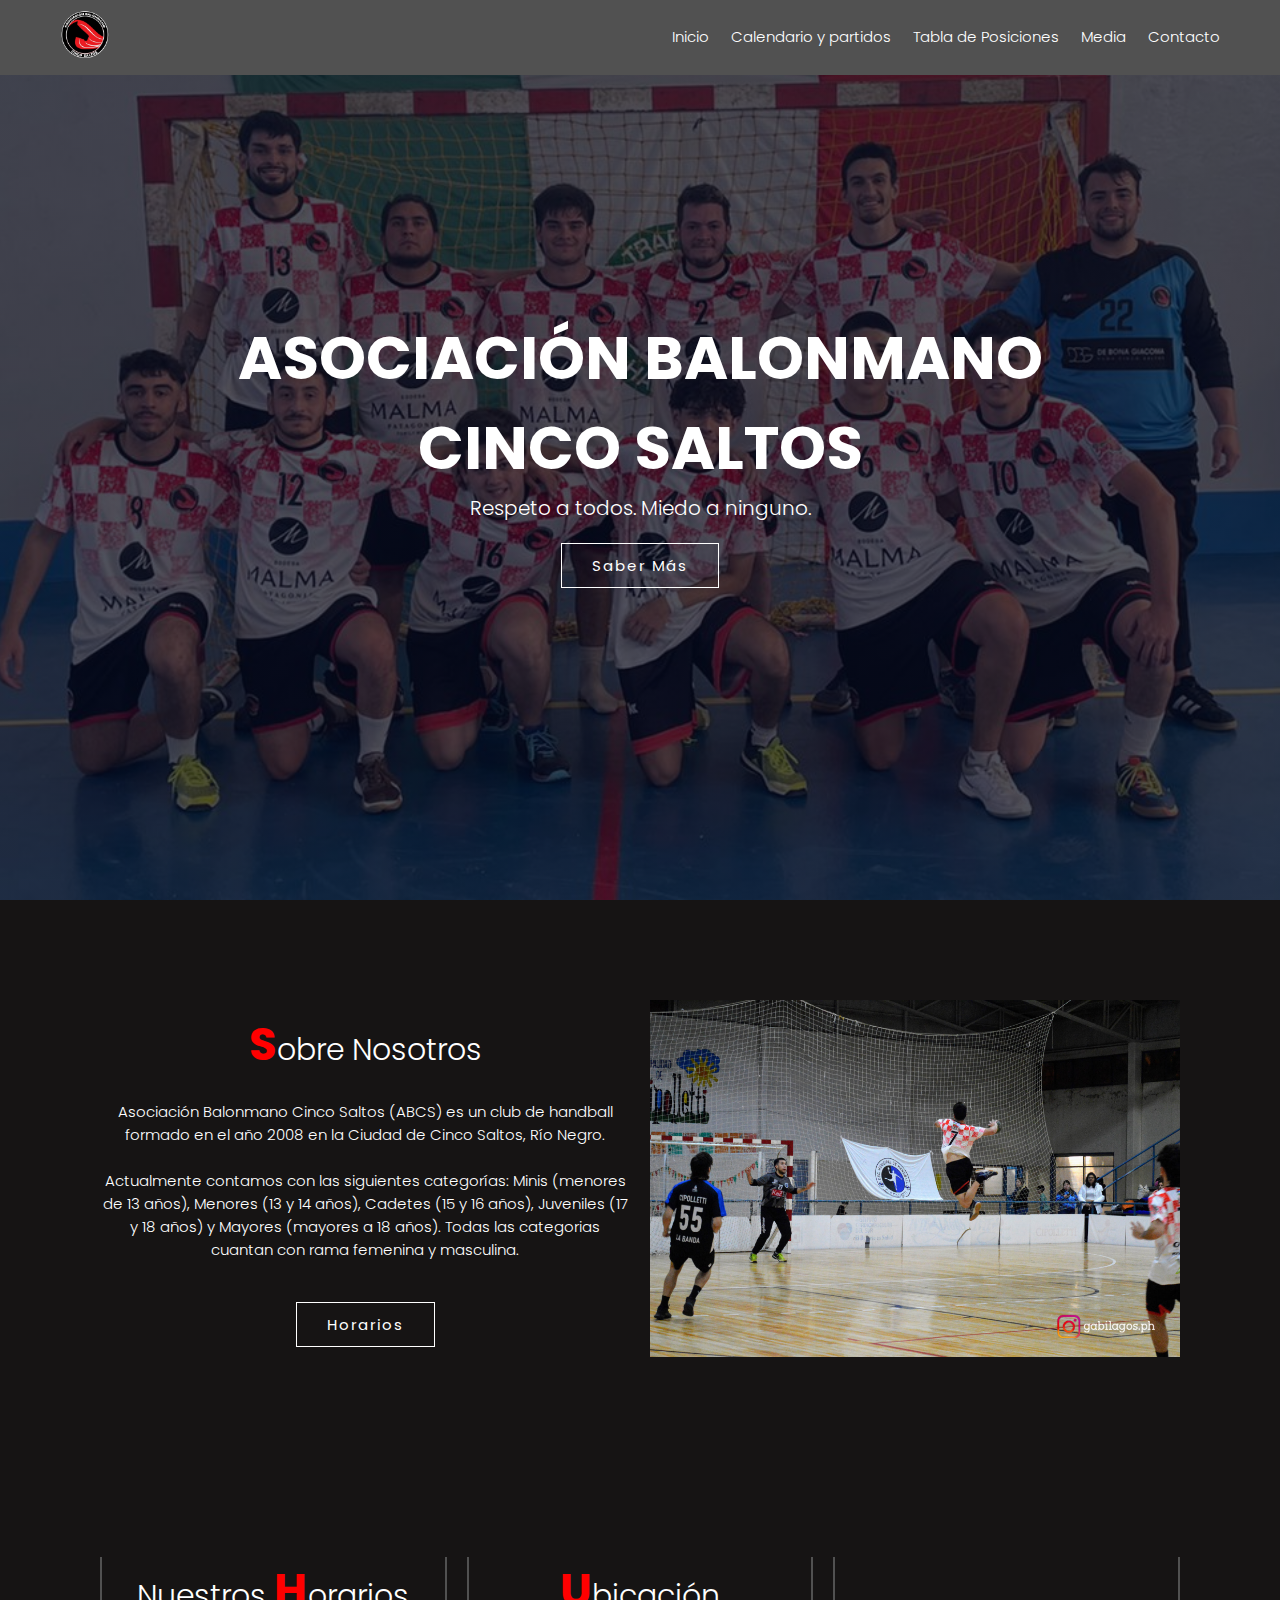
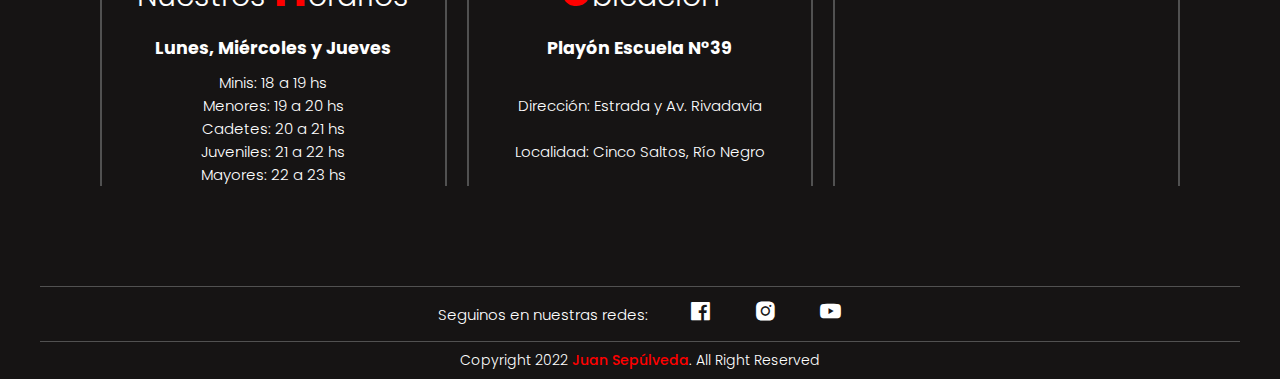
<file: index.html>
<!DOCTYPE html>
<html lang="en">
<head>
    <meta charset="UTF-8">
    <meta http-equiv="X-UA-Compatible" content="IE=edge">
    <meta name="viewport" content="width=device-width, initial-scale=1.0">
    <title>Balonmano Cinco Saltos</title>
    <link rel="stylesheet" href="./style.css">
    <link rel="icon" href="./img/icono-escudo.ico">
    <link href='https://unpkg.com/boxicons@2.1.2/css/boxicons.min.css' rel='stylesheet'>
</head>
<body>
    <header>
        <nav>
            <a href="#banner" class="logo"><img src="./img/escudo.png" alt=""></a>
        
            <div class="navegador" id="navLinks">
                <i class='bx bx-x'></i>
                <ul>
                    <li><a href="#banner">Inicio</a></li>
                    <li><a href="./pages/partidos.html">Calendario y partidos</a></li>
                    <li><a href="./pages/tabla.html">Tabla de Posiciones</a></li>
                    <li><a href="./pages/media.html">Media</a></li>
                    <li><a href="./pages/contactenos.html">Contacto</a></li>
                </ul>
            </div>
            <i class='bx bx-menu'></i>
        </nav>
        
    </header>

    <section class="banner" id="banner">
        <div class="banner__contenido">
            <h2>Asociación Balonmano Cinco Saltos</h2>
            <p>Respeto a todos. Miedo a ninguno.</p>
            <a href="#nosotros" class="btn">Saber más</a>
        </div>
    </section>

    <section class="nosotros" id="nosotros">
        <div class="nosotros__texto">
            <h2 class="texto__titulo"><span>S</span>obre Nosotros</h2>
            <p class="texto__parrafo">Asociación Balonmano Cinco Saltos (ABCS) es un club de handball formado en el año 2008 en la Ciudad de Cinco Saltos, Río Negro.<br><br>
            Actualmente contamos con las siguientes categorías: Minis (menores de 13 años), Menores (13 y 14 años), Cadetes (15 y 16 años), Juveniles (17 y 18 años) y Mayores (mayores a 18 años). Todas las categorias cuantan con rama femenina y masculina.</p>
            <a href="#info" class="btn">Horarios</a>
        </div>
        <div class="nosotros__img">
            <picture class="imgBox">
                <img src="./img/img1.jpg">
            </picture>
        </div>
    </section>
    
    <section class="info" id="info">
            <div class="info__horarios">
                <h2 class="texto__titulo">Nuestros <span>H</span>orarios</h2>
                <h3 class="texto__subtitulo">Lunes, Miércoles y Jueves</h3>
                <div class="texto__parrafo">
                    <p>Minis: 18 a 19 hs</p>
                    <p>Menores: 19 a 20 hs</p>
                    <p>Cadetes: 20 a 21 hs</p>
                    <p>Juveniles: 21 a 22 hs</p>
                    <p>Mayores: 22 a 23 hs</p>
                </div>
                
            </div>
            <div class="info__ubicacion">
                <h2 class="texto__titulo"><span>U</span>bicación</h2>
                <h3 class="texto__subtitulo">Playón Escuela N°39</h3>
                <div class="texto__parrafo">
                    <p>Dirección: Estrada y Av. Rivadavia</p>
                    <p>Localidad: Cinco Saltos, Río Negro</p>
                </div>
            </div>
            <div class="info__mapa">
                <iframe src="https://www.google.com/maps/embed?pb=!1m18!1m12!1m3!1d3108.303707661988!2d-68.07463147994767!3d-38.825504844619196!2m3!1f0!2f0!3f0!3m2!1i1024!2i768!4f13.1!3m3!1m2!1s0x960a4a14becd3895%3A0xf162b2e0644abd21!2sAvenida%20Rivadavia%20%26%20Estrada%2C%20Cinco%20Saltos%2C%20R%C3%ADo%20Negro!5e0!3m2!1ses!2sar!4v1655500716175!5m2!1ses!2sar" width="100%" height="100%" style="border:0;" allowfullscreen="" loading="lazy" referrerpolicy="no-referrer-when-downgrade"></iframe>
            </div>
    </section>

    <footer>
        <div class="redes">
            <p>Seguinos en nuestras redes:</p>
            <ul>
                <li><a href="https://www.facebook.com/Balonmano5saltos-101682851905168/" target="_blank" class="facebook"><i class='bx bxl-facebook-square'></i></a></li>
                <li><a href="https://www.instagram.com/balonmano5saltos/" target="_blank" class="instagram"><i class='bx bxl-instagram-alt' ></i></a></li>
                <li><a href="https://www.youtube.com/channel/UCUxIsBo2Sn20YEM8QWTwYrA" target="_blank" class="youtube"><i class='bx bxl-youtube'></i></a></li>
            </ul>
        </div>
        <div class="copyright">
            <p>Copyright 2022 <span>Juan Sepúlveda</span>. All Right Reserved</p>
        </div>
    </footer>



</body>
</html>
</file>
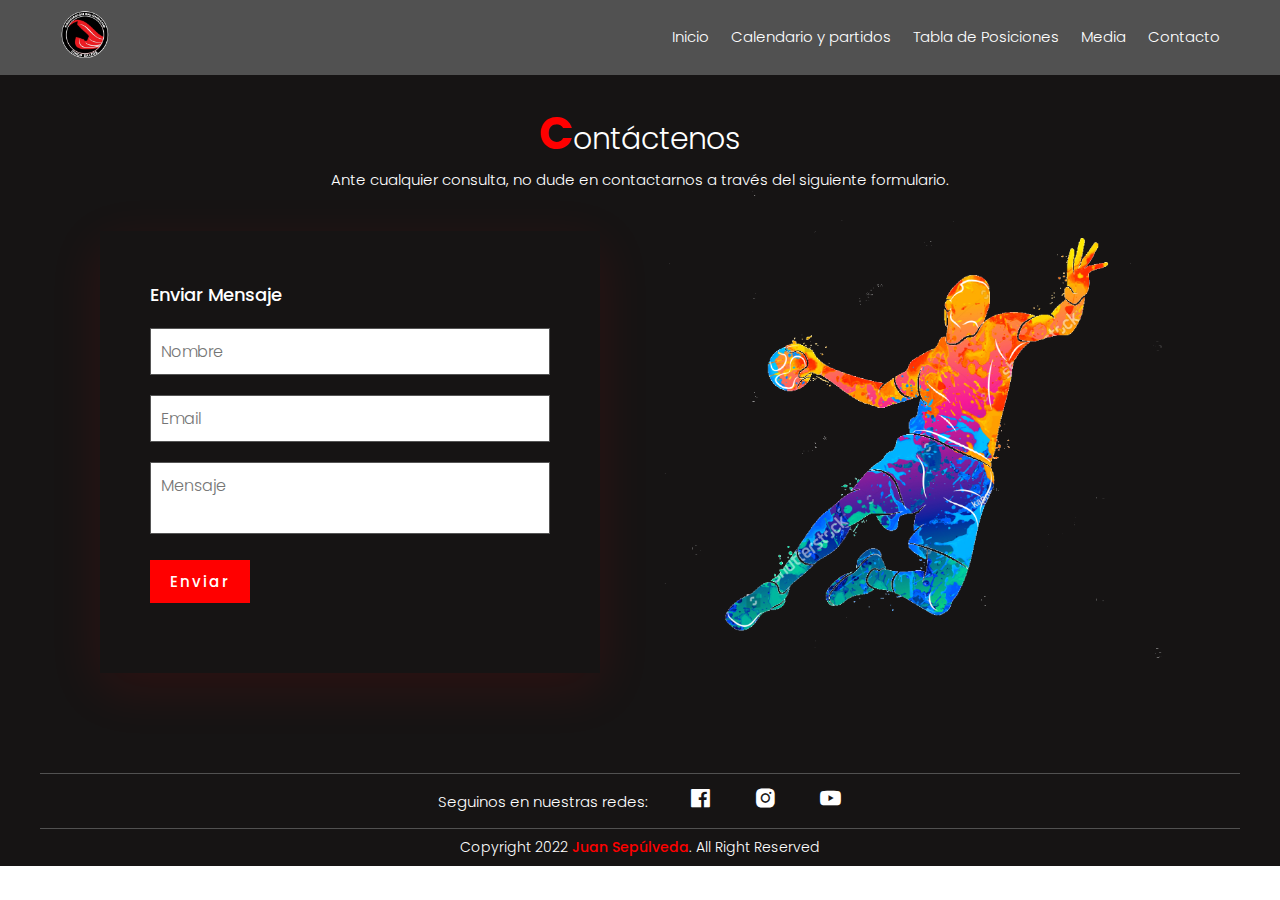
<file: pages/contactenos.html>
<!DOCTYPE html>
<html lang="en">
<head>
    <meta charset="UTF-8">
    <meta http-equiv="X-UA-Compatible" content="IE=edge">
    <meta name="viewport" content="width=device-width, initial-scale=1.0">
    <title>Balonmano Cinco Saltos</title>
    <link rel="stylesheet" href="../style.css">
    <link rel="icon" href="../img/icono-escudo.ico">
    <link href='https://unpkg.com/boxicons@2.1.2/css/boxicons.min.css' rel='stylesheet'>
</head>
<body>
    <header>
        <nav>
            <a href="../index.html" class="logo"><img src="../img/escudo.png" alt=""></a>
        
            <div class="navegador">
                <i class='bx bx-x' onclick="hideMenu()"></i>
                <ul>
                    <li><a href="../index.html">Inicio</a></li>
                    <li><a href="./partidos.html">Calendario y partidos</a></li>
                    <li><a href="./tabla.html">Tabla de Posiciones</a></li>
                    <li><a href="./media.html">Media</a></li>
                    <li><a href="./contactenos.html">Contacto</a></li>
                </ul>
            </div>
            <i class='bx bx-menu' onclick="showMenu()"></i>
        </nav>
        
    </header>

    <section class="contacto" id="contacto">
        <div class="titulo">
            <h2 class="texto__titulo"><span>C</span>ontáctenos</h2>
            <p class="texto__parrafo">Ante cualquier consulta, no dude en contactarnos a través del siguiente formulario.</p>
        </div>
        <div class="fila">
            <div class="columna">
                <div class="formulario">
                    <h3>Enviar Mensaje</h3>
                    <div class="inputBox">
                        <input type="text" placeholder="Nombre">
                    </div>
                    <div class="inputBox">
                        <input type="text" placeholder="Email">
                    </div>
                    <div class="inputBox">
                        <textarea placeholder="Mensaje"></textarea>
                    </div>
                    <div class="inputBox">
                        <input type="submit" value="Enviar">
                    </div>
                </div>
            </div>
            <div class="columna">
                <div class="imgBox">
                    <img src="../img/fondoContacto2.png">
                </div>
            </div>
        </div>

    </section>

    <footer>
        <div class="redes">
            <p>Seguinos en nuestras redes:</p>
            <ul>
                <li><a href="https://www.facebook.com/Balonmano5saltos-101682851905168/" target="_blank" class="facebook"><i class='bx bxl-facebook-square'></i></a></li>
                <li><a href="https://www.instagram.com/balonmano5saltos/" target="_blank" class="instagram"><i class='bx bxl-instagram-alt' ></i></a></li>
                <li><a href="https://www.youtube.com/channel/UCUxIsBo2Sn20YEM8QWTwYrA" target="_blank" class="youtube"><i class='bx bxl-youtube'></i></a></li>
            </ul>
        </div>
        <div class="copyright">
            <p>Copyright 2022 <span>Juan Sepúlveda</span>. All Right Reserved</p>
        </div>
    </footer>   
</body>
</html>
</file>
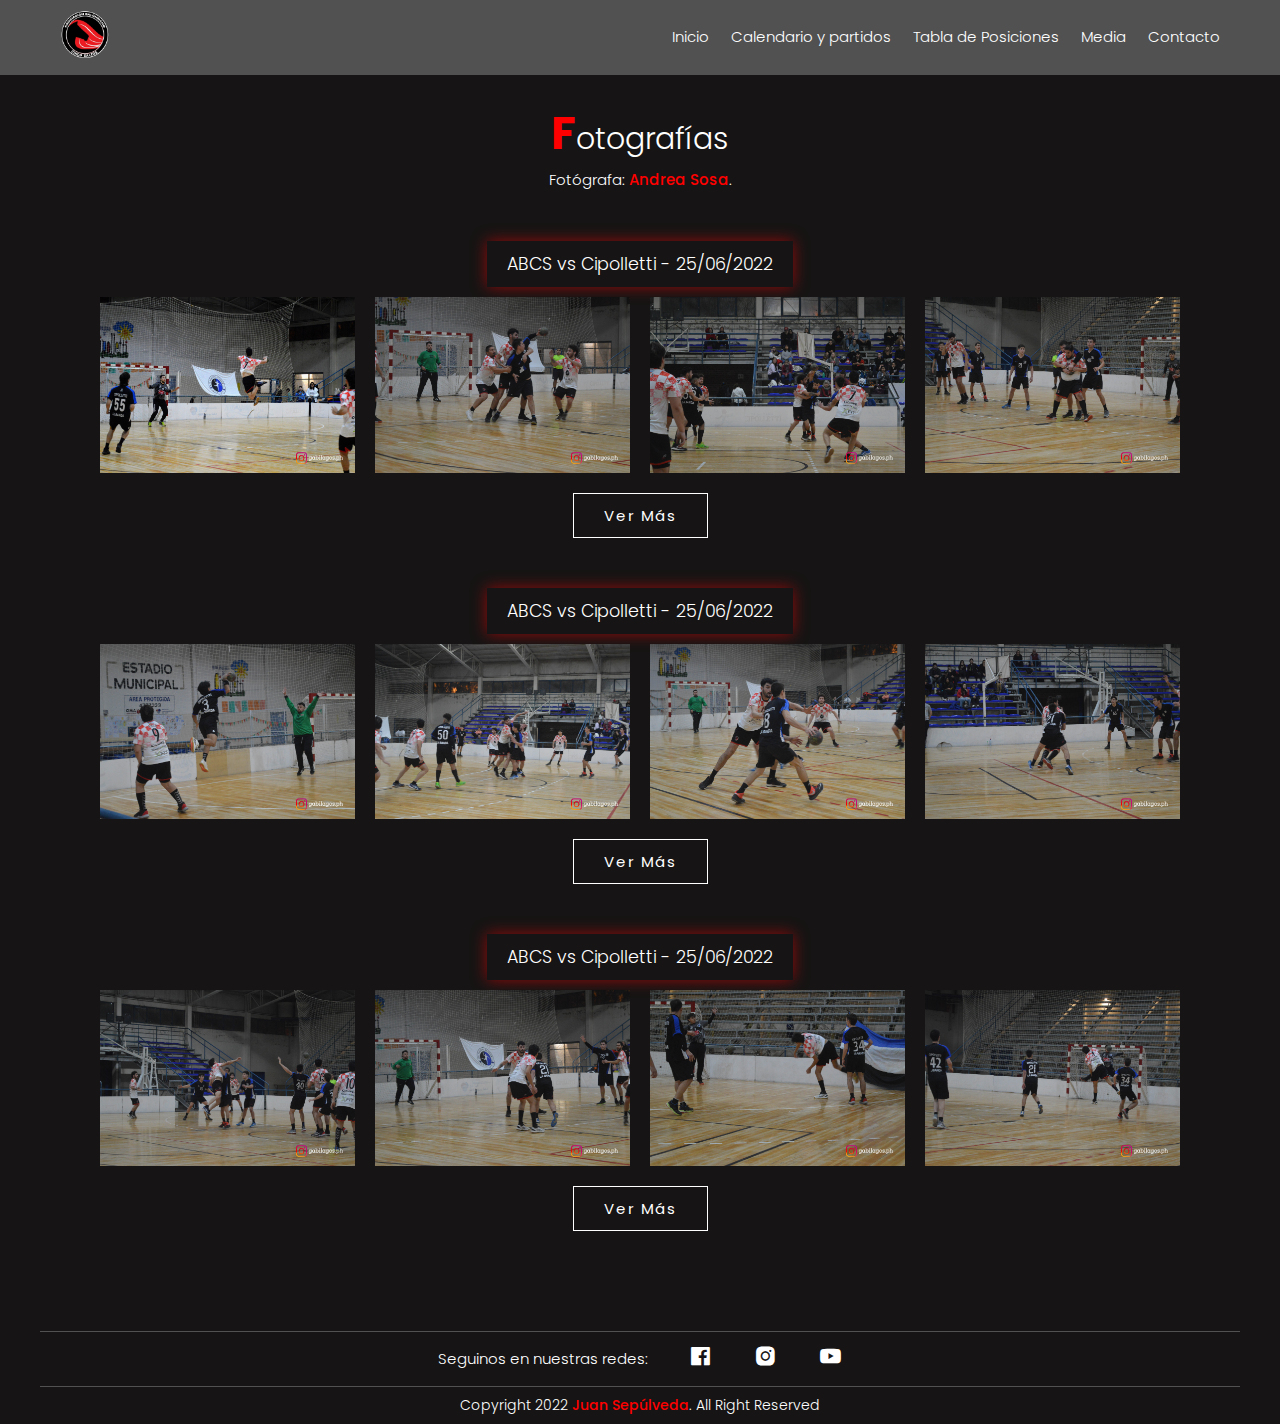
<file: pages/media.html>
<!DOCTYPE html>
<html lang="en">
<head>
    <meta charset="UTF-8">
    <meta http-equiv="X-UA-Compatible" content="IE=edge">
    <meta name="viewport" content="width=device-width, initial-scale=1.0">
    <title>Balonmano Cinco Saltos</title>
    <link rel="stylesheet" href="../style.css">
    <link rel="icon" href="../img/icono-escudo.ico">
    <link href='https://unpkg.com/boxicons@2.1.2/css/boxicons.min.css' rel='stylesheet'>
</head>
<body>
    <header>
        <nav>
            <a href="../index.html" class="logo"><img src="../img/escudo.png" alt=""></a>
        
            <div class="navegador">
                <i class='bx bx-x' onclick="hideMenu()"></i>
                <ul>
                    <li><a href="../index.html">Inicio</a></li>
                    <li><a href="./partidos.html">Calendario y partidos</a></li>
                    <li><a href="./tabla.html">Tabla de Posiciones</a></li>
                    <li><a href="./media.html">Media</a></li>
                    <li><a href="./contactenos.html">Contacto</a></li>
                </ul>
            </div>
            <i class='bx bx-menu' onclick="showMenu()"></i>
        </nav>
        
    </header>

    <section class="media" id="media">
        <div class="titulo">
            <h2 class="texto__titulo"><span>F</span>otografías</h2>
            <p class="texto__parrafo">Fotógrafa: <a href="https://www.instagram.com/andreasosa.fotos/" target="_blank">Andrea Sosa</a>.</p>
        </div>
        
        <div class="partidos__imagenes">
            <h3 class="tituloImagenes">ABCS vs Cipolletti - 25/06/2022</h3>
            <div class="contenedor">
                <div class="contenedor__img">
                    <img src="../img/img1.jpg">
                </div>

                <div class="contenedor__img">
                    <img src="../img/img14.jpg">
                </div>

                <div class="contenedor__img">
                    <img src="../img/img3.jpg">
                </div> 

                <div class="contenedor__img">
                    <img src="../img/img13.jpg">
                </div> 
            </div>
            <a href="#" class="btn">Ver Más</a>
        </div>
        

        <div class="partidos__imagenes">
            <h3 class="tituloImagenes">ABCS vs Cipolletti - 25/06/2022</h3>
            <div class="contenedor">
                <div class="contenedor__img">
                    <img src="../img/img4.jpg">
                </div>

                <div class="contenedor__img">
                    <img src="../img/img5.jpg">
                </div>

                <div class="contenedor__img">
                    <img src="../img/img6.jpg">
                </div> 

                <div class="contenedor__img">
                    <img src="../img/img11.jpg">
                </div> 
            </div>
            <a href="#" class="btn">Ver Más</a>
        </div>
    
        <div class="partidos__imagenes">
            <h3 class="tituloImagenes">ABCS vs Cipolletti - 25/06/2022</h3>
            <div class="contenedor">
                <div class="contenedor__img">
                    <img src="../img/img7.jpg">
                </div>

                <div class="contenedor__img">
                    <img src="../img/img8.jpg">
                </div>

                <div class="contenedor__img">
                    <img src="../img/img9.jpg">
                </div> 

                <div class="contenedor__img">
                    <img src="../img/img10.jpg">
                </div> 
            </div>
            <a href="#" class="btn">Ver Más</a>
        </div>
    </section>

    <footer>
        <div class="redes">
            <p>Seguinos en nuestras redes:</p>
            <ul>
                <li><a href="https://www.facebook.com/Balonmano5saltos-101682851905168/" target="_blank" class="facebook"><i class='bx bxl-facebook-square'></i></a></li>
                <li><a href="https://www.instagram.com/balonmano5saltos/" target="_blank" class="instagram"><i class='bx bxl-instagram-alt' ></i></a></li>
                <li><a href="https://www.youtube.com/channel/UCUxIsBo2Sn20YEM8QWTwYrA" target="_blank" class="youtube"><i class='bx bxl-youtube'></i></a></li>
            </ul>
        </div>
        <div class="copyright">
            <p>Copyright 2022 <span>Juan Sepúlveda</span>. All Right Reserved</p>
        </div>
    </footer>    
</body>
</html>
</file>
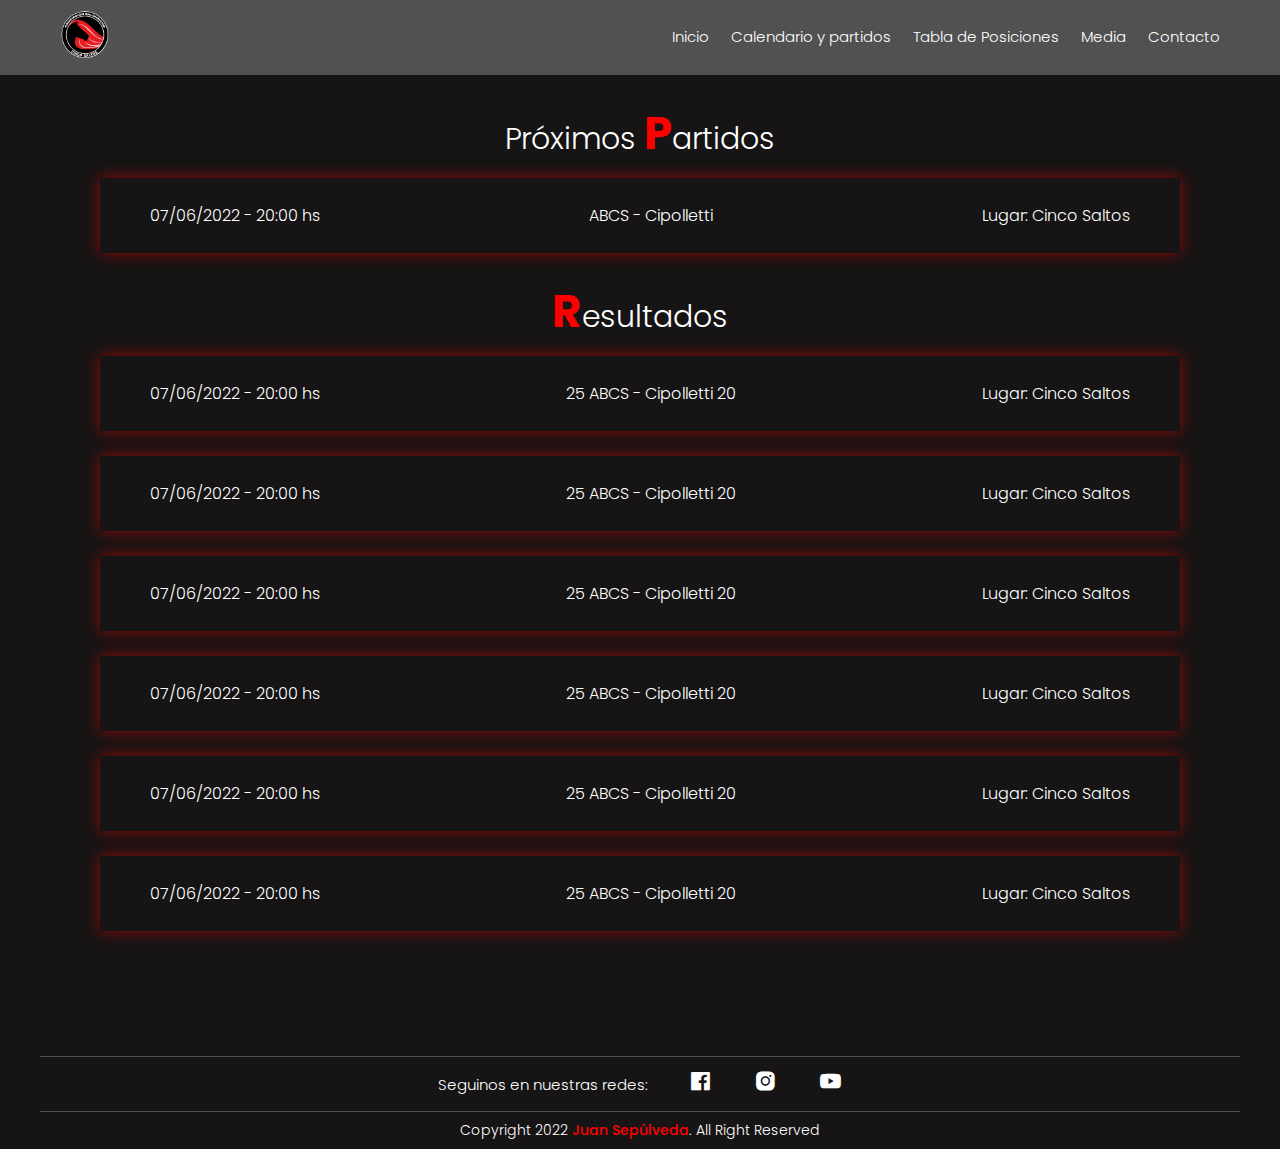
<file: pages/partidos.html>
<!DOCTYPE html>
<html lang="en">
<head>
    <meta charset="UTF-8">
    <meta http-equiv="X-UA-Compatible" content="IE=edge">
    <meta name="viewport" content="width=device-width, initial-scale=1.0">
    <title>Balonmano Cinco Saltos</title>
    <link rel="stylesheet" href="../style.css">
    <link rel="icon" href="../img/icono-escudo.ico">
    <link href='https://unpkg.com/boxicons@2.1.2/css/boxicons.min.css' rel='stylesheet'>
</head>
<body>
    <header>
        <nav>
            <a href="../index.html" class="logo"><img src="../img/escudo.png" alt=""></a>
        
            <div class="navegador">
                <i class='bx bx-x' onclick="hideMenu()"></i>
                <ul>
                    <li><a href="../index.html">Inicio</a></li>
                    <li><a href="./partidos.html">Calendario y partidos</a></li>
                    <li><a href="./tabla.html">Tabla de Posiciones</a></li>
                    <li><a href="./media.html">Media</a></li>
                    <li><a href="./contactenos.html">Contacto</a></li>
                </ul>
            </div>
            <i class='bx bx-menu' onclick="showMenu()"></i>
        </nav>
        
    </header>

    <section class="partidos" id="partidos">
        <div class="seccion">
            <div class="titulo">
                <h2 class="texto__titulo">Próximos <span>P</span>artidos</h2>
            </div>
            
            <div class="partido">
                <span>07/06/2022 - 20:00 hs</span>
                <span>ABCS - Cipolletti</span>
                <span>Lugar: Cinco Saltos</span>
            </div>
        </div>

        <div class="seccion">
            <div class="titulo">
                <h2 class="texto__titulo"><span>R</span>esultados</h2>
            </div>
            
            <div class="partido">
                <span>07/06/2022 - 20:00 hs</span>
                <span>25  ABCS - Cipolletti  20</span>
                <span>Lugar: Cinco Saltos</span>
            </div>

            <div class="partido">
                <span>07/06/2022 - 20:00 hs</span>
                <span>25  ABCS - Cipolletti  20</span>
                <span>Lugar: Cinco Saltos</span>
            </div>

            <div class="partido">
                <span>07/06/2022 - 20:00 hs</span>
                <span>25  ABCS - Cipolletti  20</span>
                <span>Lugar: Cinco Saltos</span>
            </div>

            <div class="partido">
                <span>07/06/2022 - 20:00 hs</span>
                <span>25  ABCS - Cipolletti  20</span>
                <span>Lugar: Cinco Saltos</span>
            </div>

            <div class="partido">
                <span>07/06/2022 - 20:00 hs</span>
                <span>25  ABCS - Cipolletti  20</span>
                <span>Lugar: Cinco Saltos</span>
            </div>

            <div class="partido">
                <span>07/06/2022 - 20:00 hs</span>
                <span>25  ABCS - Cipolletti  20</span>
                <span>Lugar: Cinco Saltos</span>
            </div>
        </div>
    </section>

    <footer>
        <div class="redes">
            <p>Seguinos en nuestras redes:</p>
            <ul>
                <li><a href="https://www.facebook.com/Balonmano5saltos-101682851905168/" target="_blank" class="facebook"><i class='bx bxl-facebook-square'></i></a></li>
                <li><a href="https://www.instagram.com/balonmano5saltos/" target="_blank" class="instagram"><i class='bx bxl-instagram-alt' ></i></a></li>
                <li><a href="https://www.youtube.com/channel/UCUxIsBo2Sn20YEM8QWTwYrA" target="_blank" class="youtube"><i class='bx bxl-youtube'></i></a></li>
            </ul>
        </div>
        <div class="copyright">
            <p>Copyright 2022 <span>Juan Sepúlveda</span>. All Right Reserved</p>
        </div>
    </footer>    
</body>
</html>
</file>
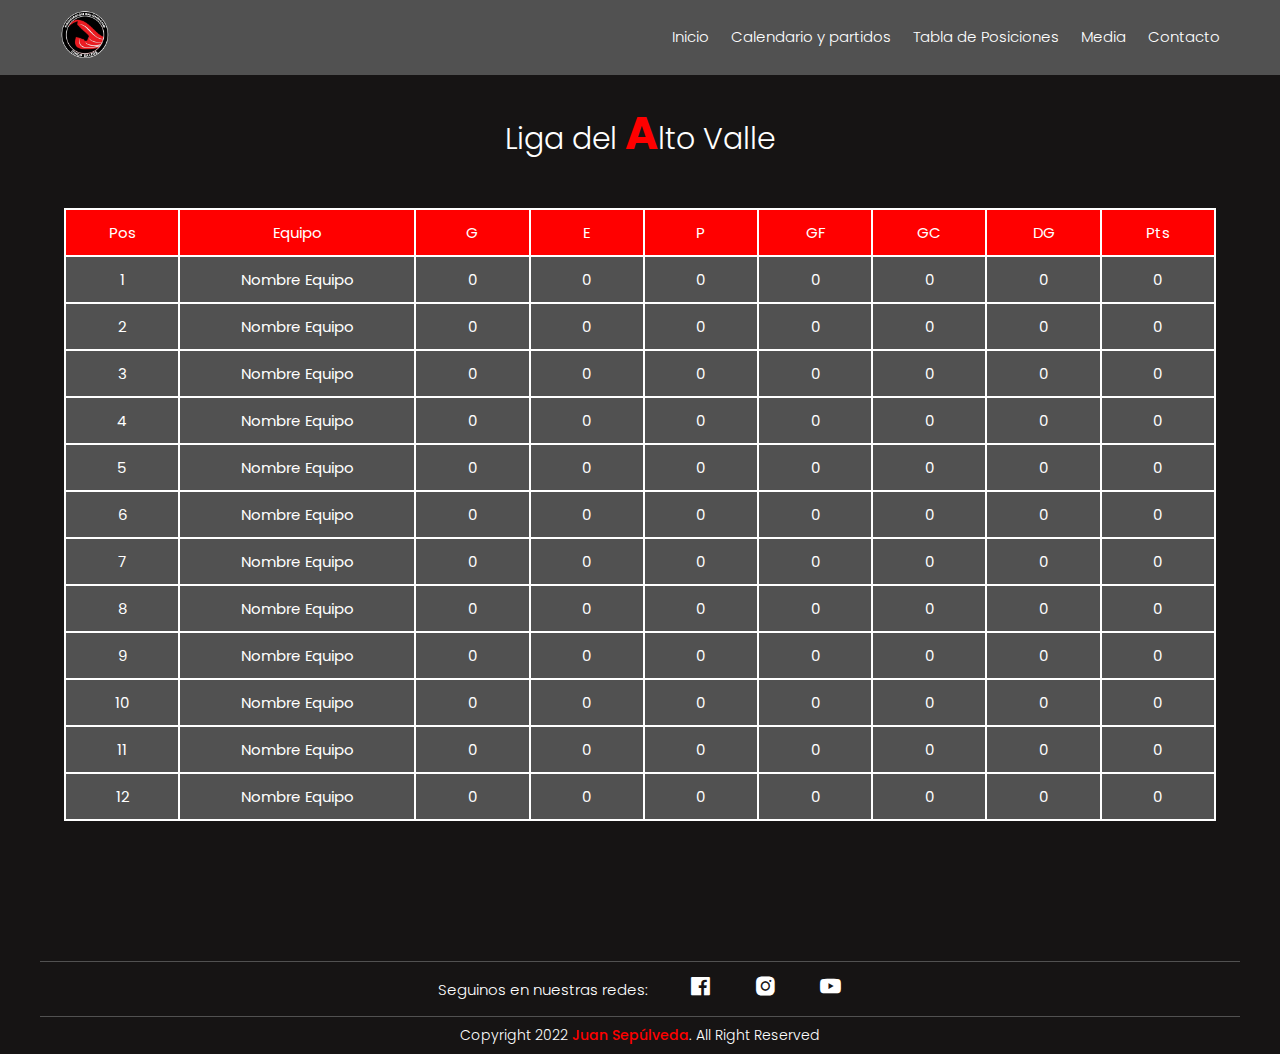
<file: pages/tabla.html>
<!DOCTYPE html>
<html lang="en">
<head>
    <meta charset="UTF-8">
    <meta http-equiv="X-UA-Compatible" content="IE=edge">
    <meta name="viewport" content="width=device-width, initial-scale=1.0">
    <title>Balonmano Cinco Saltos</title>
    <link rel="stylesheet" href="../style.css">
    <link rel="icon" href="../img/icono-escudo.ico">
    <link href='https://unpkg.com/boxicons@2.1.2/css/boxicons.min.css' rel='stylesheet'>
</head>
<body>
    <header>
        <nav>
            <a href="../index.html" class="logo"><img src="../img/escudo.png" alt=""></a>
        
            <div class="navegador">
                <i class='bx bx-x' onclick="hideMenu()"></i>
                <ul>
                    <li><a href="../index.html">Inicio</a></li>
                    <li><a href="./partidos.html">Calendario y partidos</a></li>
                    <li><a href="./tabla.html">Tabla de Posiciones</a></li>
                    <li><a href="./media.html">Media</a></li>
                    <li><a href="./contactenos.html">Contacto</a></li>
                </ul>
            </div>
            <i class='bx bx-menu' onclick="showMenu()"></i>
        </nav>
        
    </header>

    <section id="tabla">
        <div class="titulo">
            <h2 class="texto__titulo">Liga del <span>A</span>lto Valle</h2>
        </div>
        

        <table class="tablaPosiciones">
            <tr class="encabezado">
                <td>Pos</td>
                <td class="nombreEquipo">Equipo</td>
                <td class="eliminar2">G</td>
                <td class="eliminar2">E</td>
                <td class="eliminar2">P</td>
                <td class="eliminar1">GF</td>
                <td class="eliminar1">GC</td>
                <td class="eliminar1">DG</td>
                <td>Pts</td>
            </tr>
            <tr class="filaTabla">
                <td>1</td>
                <td class="nombreEquipo">Nombre Equipo</td>
                <td class="eliminar2">0</td>
                <td class="eliminar2">0</td>
                <td class="eliminar2">0</td>
                <td class="eliminar1">0</td>
                <td class="eliminar1">0</td>
                <td class="eliminar1">0</td>
                <td>0</td>
            </tr>
            <tr class="filaTabla">
                <td>2</td>
                <td class="nombreEquipo">Nombre Equipo</td>
                <td class="eliminar2">0</td>
                <td class="eliminar2">0</td>
                <td class="eliminar2">0</td>
                <td class="eliminar1">0</td>
                <td class="eliminar1">0</td>
                <td class="eliminar1">0</td>
                <td>0</td>
            </tr>
            <tr class="filaTabla">
                <td>3</td>
                <td class="nombreEquipo">Nombre Equipo</td>
                <td class="eliminar2">0</td>
                <td class="eliminar2">0</td>
                <td class="eliminar2">0</td>
                <td class="eliminar1">0</td>
                <td class="eliminar1">0</td>
                <td class="eliminar1">0</td>
                <td>0</td>
            </tr>
            <tr class="filaTabla">
                <td>4</td>
                <td class="nombreEquipo">Nombre Equipo</td>
                <td class="eliminar2">0</td>
                <td class="eliminar2">0</td>
                <td class="eliminar2">0</td>
                <td class="eliminar1">0</td>
                <td class="eliminar1">0</td>
                <td class="eliminar1">0</td>
                <td>0</td>
            </tr>
            <tr class="filaTabla">
                <td>5</td>
                <td class="nombreEquipo">Nombre Equipo</td>
                <td class="eliminar2">0</td>
                <td class="eliminar2">0</td>
                <td class="eliminar2">0</td>
                <td class="eliminar1">0</td>
                <td class="eliminar1">0</td>
                <td class="eliminar1">0</td>
                <td>0</td>
            </tr>
            <tr class="filaTabla">
                <td>6</td>
                <td class="nombreEquipo">Nombre Equipo</td>
                <td class="eliminar2">0</td>
                <td class="eliminar2">0</td>
                <td class="eliminar2">0</td>
                <td class="eliminar1">0</td>
                <td class="eliminar1">0</td>
                <td class="eliminar1">0</td>
                <td>0</td>
            </tr>
            <tr class="filaTabla">
                <td>7</td>
                <td class="nombreEquipo">Nombre Equipo</td>
                <td class="eliminar2">0</td>
                <td class="eliminar2">0</td>
                <td class="eliminar2">0</td>
                <td class="eliminar1">0</td>
                <td class="eliminar1">0</td>
                <td class="eliminar1">0</td>
                <td>0</td>
            </tr>
            <tr class="filaTabla">
                <td>8</td>
                <td class="nombreEquipo">Nombre Equipo</td>
                <td class="eliminar2">0</td>
                <td class="eliminar2">0</td>
                <td class="eliminar2">0</td>
                <td class="eliminar1">0</td>
                <td class="eliminar1">0</td>
                <td class="eliminar1">0</td>
                <td>0</td>
            </tr>
            <tr class="filaTabla">
                <td>9</td>
                <td class="nombreEquipo">Nombre Equipo</td>
                <td class="eliminar2">0</td>
                <td class="eliminar2">0</td>
                <td class="eliminar2">0</td>
                <td class="eliminar1">0</td>
                <td class="eliminar1">0</td>
                <td class="eliminar1">0</td>
                <td>0</td>
            </tr>
            <tr class="filaTabla">
                <td>10</td>
                <td class="nombreEquipo">Nombre Equipo</td>
                <td class="eliminar2">0</td>
                <td class="eliminar2">0</td>
                <td class="eliminar2">0</td>
                <td class="eliminar1">0</td>
                <td class="eliminar1">0</td>
                <td class="eliminar1">0</td>
                <td>0</td>
            </tr>
            <tr class="filaTabla">
                <td>11</td>
                <td class="nombreEquipo">Nombre Equipo</td>
                <td class="eliminar2">0</td>
                <td class="eliminar2">0</td>
                <td class="eliminar2">0</td>
                <td class="eliminar1">0</td>
                <td class="eliminar1">0</td>
                <td class="eliminar1">0</td>
                <td>0</td>
            </tr>
            <tr class="filaTabla">
                <td>12</td>
                <td class="nombreEquipo">Nombre Equipo</td>
                <td class="eliminar2">0</td>
                <td class="eliminar2">0</td>
                <td class="eliminar2">0</td>
                <td class="eliminar1">0</td>
                <td class="eliminar1">0</td>
                <td class="eliminar1">0</td>
                <td>0</td>
            </tr>
        </table>
    </section>

    <footer>
        <div class="redes">
            <p>Seguinos en nuestras redes:</p>
            <ul>
                <li><a href="https://www.facebook.com/Balonmano5saltos-101682851905168/" target="_blank" class="facebook"><i class='bx bxl-facebook-square'></i></a></li>
                <li><a href="https://www.instagram.com/balonmano5saltos/" target="_blank" class="instagram"><i class='bx bxl-instagram-alt' ></i></a></li>
                <li><a href="https://www.youtube.com/channel/UCUxIsBo2Sn20YEM8QWTwYrA" target="_blank" class="youtube"><i class='bx bxl-youtube'></i></a></li>
            </ul>
        </div>
        <div class="copyright">
            <p>Copyright 2022 <span>Juan Sepúlveda</span>. All Right Reserved</p>
        </div>
    </footer>    
</body>
</html>
</file>
<file: style.css>
/* Fuentes */

@import url('https://fonts.googleapis.com/css2?family=Poppins:ital,wght@0,100;0,200;0,300;0,400;0,500;0,600;0,700;0,800;0,900;1,100;1,200;1,300;1,400;1,500;1,600;1,700;1,800;1,900&display=swap');
@import url('https://fonts.googleapis.com/css2?family=Nunito:ital,wght@0,100;0,200;0,300;0,400;0,500;0,600;0,700;0,800;0,900;1,100;1,200;1,300;1,400;1,500;1,600;1,700;1,800;1,900&display=swap');


/* Estilos Globales */

* {
    margin: 0;
    padding: 0;
    box-sizing: border-box;
    font-family: 'Poppins', sans-serif;
    transition: .2s linear;
}

html {
    font-size: 62.5%;
    overflow-x: hidden;
    scroll-behavior: smooth;
}

img {
    width: 100%;
    height: 100%;
    background-size: cover;
    background-position: center;
}

.texto__titulo {
    color: #fff;
    font-size: 2em;
    font-weight: 300;
}

.texto__titulo span {
    color: red;
    font-weight: 700;
    font-size: 1.5em;
}

.texto__subtitulo {
    color: #fff;
    margin: 10px 0;
}

section {
    /* height: 100vh; */
    padding: 100px;
    background: #161414;
}



p {
    font-weight: 300;
    color: #fff;
}


/* Header */

header nav {
    position: fixed;
    top: 0;
    left: 0;
    width: 100%;
    padding: 10px 6rem;
    z-index: 1000;
    background: #515151;
    display: flex;
    justify-content: space-between;
    align-items: center;
}

header nav .logo img {
    position: relative;
    width: 50px;
}

header .navegador ul {
    position: relative;
    display: flex;
}

header .navegador ul li {
    list-style: none;
    margin-left: 2.2rem;
}

header .navegador ul li a {
    text-decoration: none;
    color: #fff;
    font-size: 1.5rem;
    font-weight: 300;
}

header .navegador ul li a::after {
    content: '';
    width: 0%;
    height: 2px;
    background: red;
    display: block;
    margin: auto;
    transition: 0.5s;
}

header .navegador ul li a:hover::after {
    width: 100%;
}

nav .bx {
    display: none;
}




/* Banner */

.banner {
    position: relative;
    width: 100%;
    min-height: 100vh;
    display: flex;
    flex-wrap: wrap;
    justify-content: center;
    align-items: center;
    background: linear-gradient(rgba(4,9,30,0.7), rgba(4,9,30,0.7)), url(./img/img2.jpg);
    background-position: center;
    background-size: cover;
}

.banner__contenido {
    max-width: 100rem;
    text-align: center;
}

.banner__contenido h2 {
    font-size: 6rem;
    color: #fff;
    text-transform: uppercase;
}

.banner__contenido p {
    font-size: 2rem;
    color: #fff;
}

.btn {
    font-size: 1.5em;
    color: #fff;
    background: transparent;
    border: 1px solid #fff;
    display: inline-block;
    padding: 10px 30px;
    margin-top: 20px;
    text-transform: capitalize;
    text-decoration: none;
    letter-spacing: 2px;
    cursor: pointer;
    transition: 0.5s;
}

.btn:hover {
    /* letter-spacing: 6px; */
    border: 1px solid red;
    background: red;
}


/* Main__Inicio */

.nosotros {
    display: grid;
    grid-template-columns: repeat(2, 1fr);
    gap: 2rem;
}

.nosotros__texto {
    font-size: 1.5em;
    grid-column: 1 / 2;
    display: flex;
    flex-wrap: wrap;
    flex-direction: column;
    justify-content: space-around;
    align-items: center;
}

.nosotros__texto a {
    align-content: center;
    font-size: 1.5rem;
}

.nosotros__img {
    grid-column: 2 / 3;
}



.info {
    display: grid;
    grid-template-columns: repeat(3, 1fr);
    gap: 2rem;
}

.info__horarios {
    padding: 0 5px;
    grid-column: 1 / 2;
    display: flex;
    font-size: 1.5rem;
    flex-direction: column;
    justify-content: flex-start;
    align-items: center;
    border-right: 2px solid #515151;
    border-left: 2px solid #515151;
}

.info__ubicacion {
    padding: 0 5px;
    grid-column: 2 / 3;
    display: flex;
    font-size: 1.5rem;
    flex-direction: column;
    justify-content: flex-start;
    align-items: center;
    border-right: 2px solid #515151;
    border-left: 2px solid #515151;
}

.info__mapa {
    padding: 0 5px;
    grid-column: 3 / 4;
    border-right: 2px solid #515151;
    border-left: 2px solid #515151;
}


.info .texto__parrafo {
    position: relative;
    height: 100%;
    display: flex;
    flex-direction: column;
    justify-content: space-evenly;
    align-items: center;
}

.texto__titulo,
.texto__subtitulo,
.texto__parrafo {
    text-align: center;
}

.fila {
    position: relative;
    width: 100%;
    display: flex;
    justify-content: space-between;
}

.fila .columna {
    position: relative;
    width: 48%;
}

.tituloTexto {
    color: #fff;
    font-size: 2em;
    font-weight: 300;
}

.tituloTexto span {
    color: red;
    font-weight: 700;
    font-size: 1.5em;
}

.fila .columna .imgBox {
    position: relative;
    width: 100%;
    height: 100%;
}

.fila .columna .imgBox img {
    position: absolute;
    top: 0;
    left: 0;
    width: 100%;
    height: 100%;
    object-fit: cover;
}

#partidos,
#media {
    font-size: 1.5rem;
}

.titulo p a {
    color: red;
    font-weight: 500;
    text-decoration: none;
}

.tituloImagenes {
    margin-bottom: 10px;
    padding: 10px 20px;
    color: #fff;
    font-weight: 300;
    background: #161414;
    box-shadow: 0px 0px 15px rgba(255, 0, 0, 0.534);
}

.partidos__imagenes {
    display: flex;
    flex-direction: column;
    justify-content: center;
    align-items: center;
    margin-top: 5rem;
}

.partidos__imagenes .contenedor {
    display: grid;
    grid-template-columns: repeat(4, 1fr);
    column-gap: 2rem;
}

.partidos__imagenes a {
    font-size: 1.5rem;
}


.partido {
    margin-top: 10px;
    margin-bottom: 25px;
    padding: 25px 20px;
    color: #fff;
    font-size: 16px;
    font-weight: 300;
    background: #161414;
    box-shadow: 0px 0px 15px rgba(255, 0, 0, 0.534);
    display: flex;
    justify-content: space-between;
    align-items: center;
    flex-wrap: wrap;
}

.partido span {
    padding: 0 3rem;
}


#tabla {
    font-size: 1.5rem;
    display: flex;
    flex-direction: column;
    align-items: center;
}

.tablaPosiciones {
    margin: 40px;
    width: 90vw;
    border: 2px solid #fff;
    border-collapse: collapse;
}

.tablaPosiciones tr, .tablaPosiciones td {
    color: #fff;
    border: 2px solid #fff;
}

.tablaPosiciones .encabezado {
    background-color: red;
    
}

.tablaPosiciones .filaTabla {
    background-color: #515151;
}

.tablaPosiciones tr td {
    line-height: 3em;
    text-align: center;
    width: 30px;
}


.contacto {
    font-size: 1.5rem;
    background: #161414
}

.formulario {
    padding: 50px 50px;
    background: #161414;
    box-shadow: 0 15px 50px rgba(255, 0, 0, 0.1);
    max-width: 500px;
    margin-top: 40px;
}

.formulario h3 {
    color: #fff;
    font-size: 1.2em;
    margin-bottom: 20px;
    font-weight: 500;
}

.formulario .inputBox {
    position: relative;
    width: 100%;
    margin-bottom: 20px;
}

.formulario .inputBox input, 
.formulario .inputBox textarea {
    width: 100%;
    border: 1px solid #555;
    padding: 10px;
    color: #111;
    outline: none;
    font-size: 16px;
    font-weight: 300;
    resize: none;
}

.formulario .inputBox input[type="submit"] {
    font-size: 1em;
    color: #fff;
    background: red;
    display: inline-block;
    text-decoration: none;
    letter-spacing: 2px;
    transition: 0.5s;
    max-width: 100px;
    font-weight: 500;
    border: none;
    cursor: pointer;
}







/* Footer */

footer {
    padding: 0px 40px;
    background: #161414;
    text-align: center;
}

footer div {
    padding: 8px 0px;
    border-top: 1px solid #515151;
}

footer .redes {
    font-size: 1.5em;
    position: relative;
    display: flex;
    flex-wrap: wrap;
    justify-content: center;
    align-items: center;
}

footer .redes ul {
    position: relative;
    display: flex;
    flex-wrap: wrap;
    justify-content: center;
    align-items: center;
}

footer .redes ul li {
    list-style: none;
}

footer .redes ul li a {
    font-size: 25px;
    display: inline-block;
    color: #fff;
    margin-left: 40px;
    text-decoration: none;
    transition: 0.5s;
}

footer .copyright {
    font-size: 1.4rem;
}

footer .copyright span {
    color: red;
    font-weight: 500;
}

footer .redes ul li .facebook:hover {
    color: red;
}

footer .redes ul li .instagram:hover {
    color: red;
}

footer .redes ul li .youtube:hover {
    color: red;
}




/* MEDIA QUERIES */

@media(max-width: 1100px) {
    
    section {
        padding-right: 20px;
        padding-left: 20px;
    }

    tr .eliminar1 {
        display: none;
    }
}



@media(max-width: 768px) {
    html {
        font-size: 55%;
    }

    section {
        padding-right: 20px;
        padding-left: 20px;
    }

    
    .navegador ul li {
        display: block;
    }
    .navegador {
        position: absolute;
        background: #515151;
        height: 100vh;
        width: 200px;
        top: 0;
        right: -200px;
        text-align: left;
        z-index: 2;
        transition: 1s;
    }
    nav .bx {
        display: block;
        color: #fff;
        margin: 10px;
        font-size: 50px;
        cursor: pointer;
    }
    .navegador ul {
        padding: 30px;
    }
    
    
    

    .nosotros {
        display: grid;
        grid-template-rows: repeat(2, 1fr);
        gap: 2rem;
        }
    
    .nosotros__texto {
        grid-column: 1 / -1;
        grid-row: 1 / 2;
        display: flex;
        flex-wrap: wrap;
        flex-direction: column;
        justify-content: space-around;
        align-items: center;
    }

    .nosotros__texto a {
        align-content: center;
    }

    .nosotros__img {
        grid-column: 1 / -1;
        grid-row: 2 / 3;
    }

    .info {
        display: grid;
        grid-template-columns: repeat(2, 1fr);
        grid-template-rows: repeat(2, 1fr);
        gap: 2rem;
    }

    .info__horarios {
        padding: 5px 5px;
        grid-column: 1 / 2;
        grid-row: 1 / 2;
        display: flex;
        flex-direction: column;
        justify-content: flex-start;
        align-items: center;
        border-top: 2px solid #515151;
        border-bottom: 2px solid #515151;
    }

    .info__ubicacion {
        padding: 5px 5px;
        grid-column: 2 / -1;
        grid-row: 1 / 2;
        display: flex;
        flex-direction: column;
        justify-content: flex-start;
        align-items: center;
        border-top: 2px solid #515151;
        border-bottom: 2px solid #515151;
    }

    .info__mapa {
        padding: 5px 5px;
        grid-column: 1 / -1;
        grid-row: 2 / 3;
        border-top: 2px solid #515151;
        border-bottom: 2px solid #515151;
    }

    .partidos__imagenes .contenedor {
        display: grid;
        grid-template-columns: repeat(2, 1fr);
        grid-template-rows: repeat(2, 1fr);
        column-gap: 2rem;
        row-gap: 2rem;
    }

    .partido {
        flex-direction: column;
    }

    tr .eliminar2 {
        display: none;
    }

    #contacto .fila {
        flex-direction: column;
        justify-content: center;
        align-items: center;
    }

    #contacto .fila .columna .imgBox {
        display: none;
    }
    
    #contacto .fila .columna {
        width: 100%;
    }

    #contacto .fila .columna .formulario {
        display: flex;
        flex-direction: column;
        justify-content: center;
        align-items: center;
        max-width: 1200px;
        box-shadow: 0px 0px 15px rgba(255, 0, 0, 0.534);
    }

    #contacto .fila .columna .formulario .inputBox {
        text-align: center;
    }
    
}


@media(max-width: 450px) {
    
    html {
        font-size: 50%;
    }

    
    nav .bx {
        display: block;
        color: #fff;
        margin: 10px;
        font-size: 50px;
        cursor: pointer;
    }
    .navegador ul {
        padding: 30px;
    }

    .nosotros {
    display: grid;
    grid-template-rows: repeat(2, 1fr);
    gap: 2rem;
    }

    .nosotros__texto {
        grid-column: 1 / -1;
        grid-row: 1 / 2;
        display: flex;
        flex-wrap: wrap;
        flex-direction: column;
        justify-content: space-around;
        align-items: center;
    }

    .nosotros__texto a {
        align-content: center;
    }

    .nosotros__img {
        grid-column: 1 / -1;
        grid-row: 2 / 3;
    }

    .info {
        display: grid;
        grid-template-rows: repeat(3, 1fr);
        gap: 2rem;
    }

    .info__horarios {
        padding: 5px 5px;
        grid-column: 1 / -1;
        grid-row: 1 / 2;
        display: flex;
        flex-direction: column;
        justify-content: flex-start;
        align-items: center;
        border-top: 2px solid #515151;
        border-bottom: 2px solid #515151;
    }

    .info__ubicacion {
        padding: 5px 5px;
        grid-column: 1 / -1;
        grid-row: 2 / 3;
        display: flex;
        flex-direction: column;
        justify-content: flex-start;
        align-items: center;
        border-top: 2px solid #515151;
        border-bottom: 2px solid #515151;
    }

    .info__mapa {
        padding: 5px 5px;
        grid-column: 1 / -1;
        grid-row: 3 / 4;
        border-top: 2px solid #515151;
        border-bottom: 2px solid #515151;
    }


    .info .texto__parrafo {
        position: relative;
        height: 100%;
        display: flex;
        flex-direction: column;
        justify-content: space-evenly;
        align-items: center;
    }

    .partidos__imagenes .contenedor {
        display: grid;
        grid-template-columns: repeat(1, 1fr);
        grid-template-rows: repeat(4, 1fr);
        column-gap: 2rem;
        row-gap: 2rem;
    }

    #partidos .seccion .partido {
        flex-wrap: wrap;
    }
}
</file>
